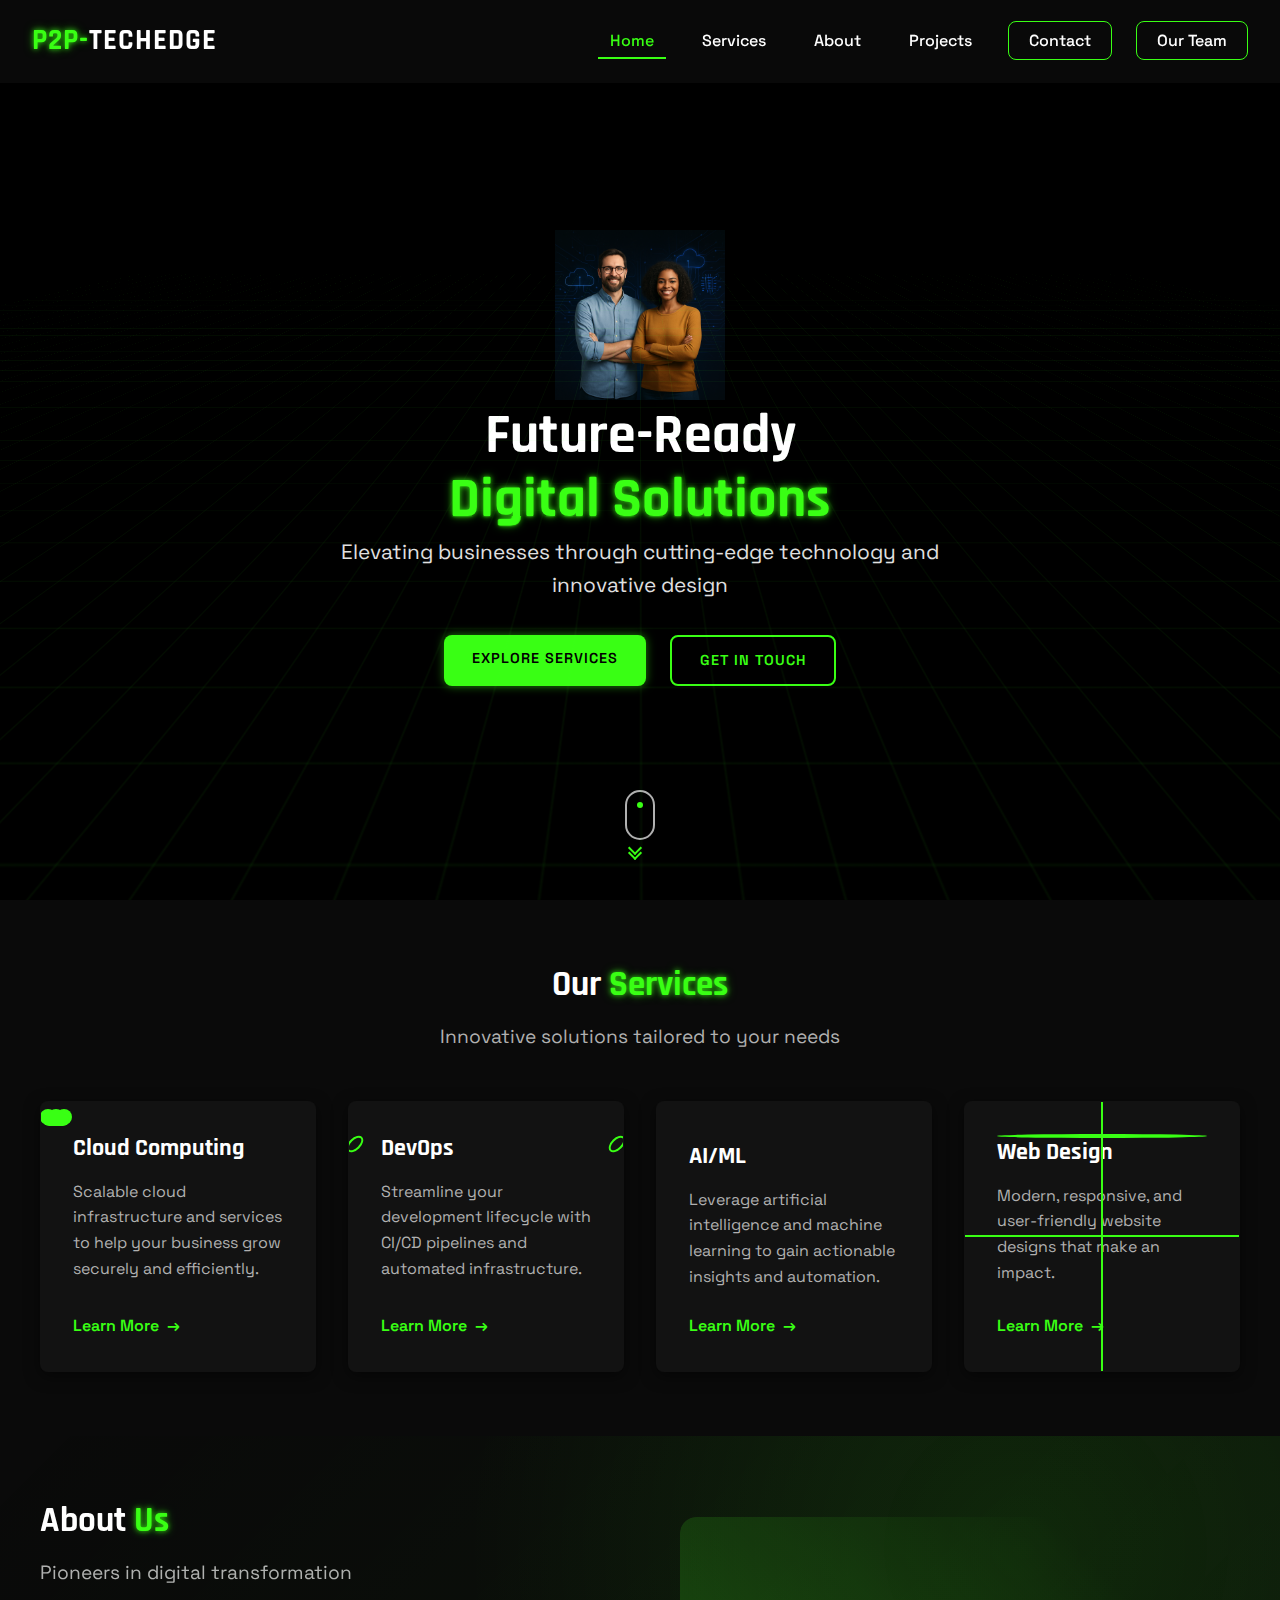
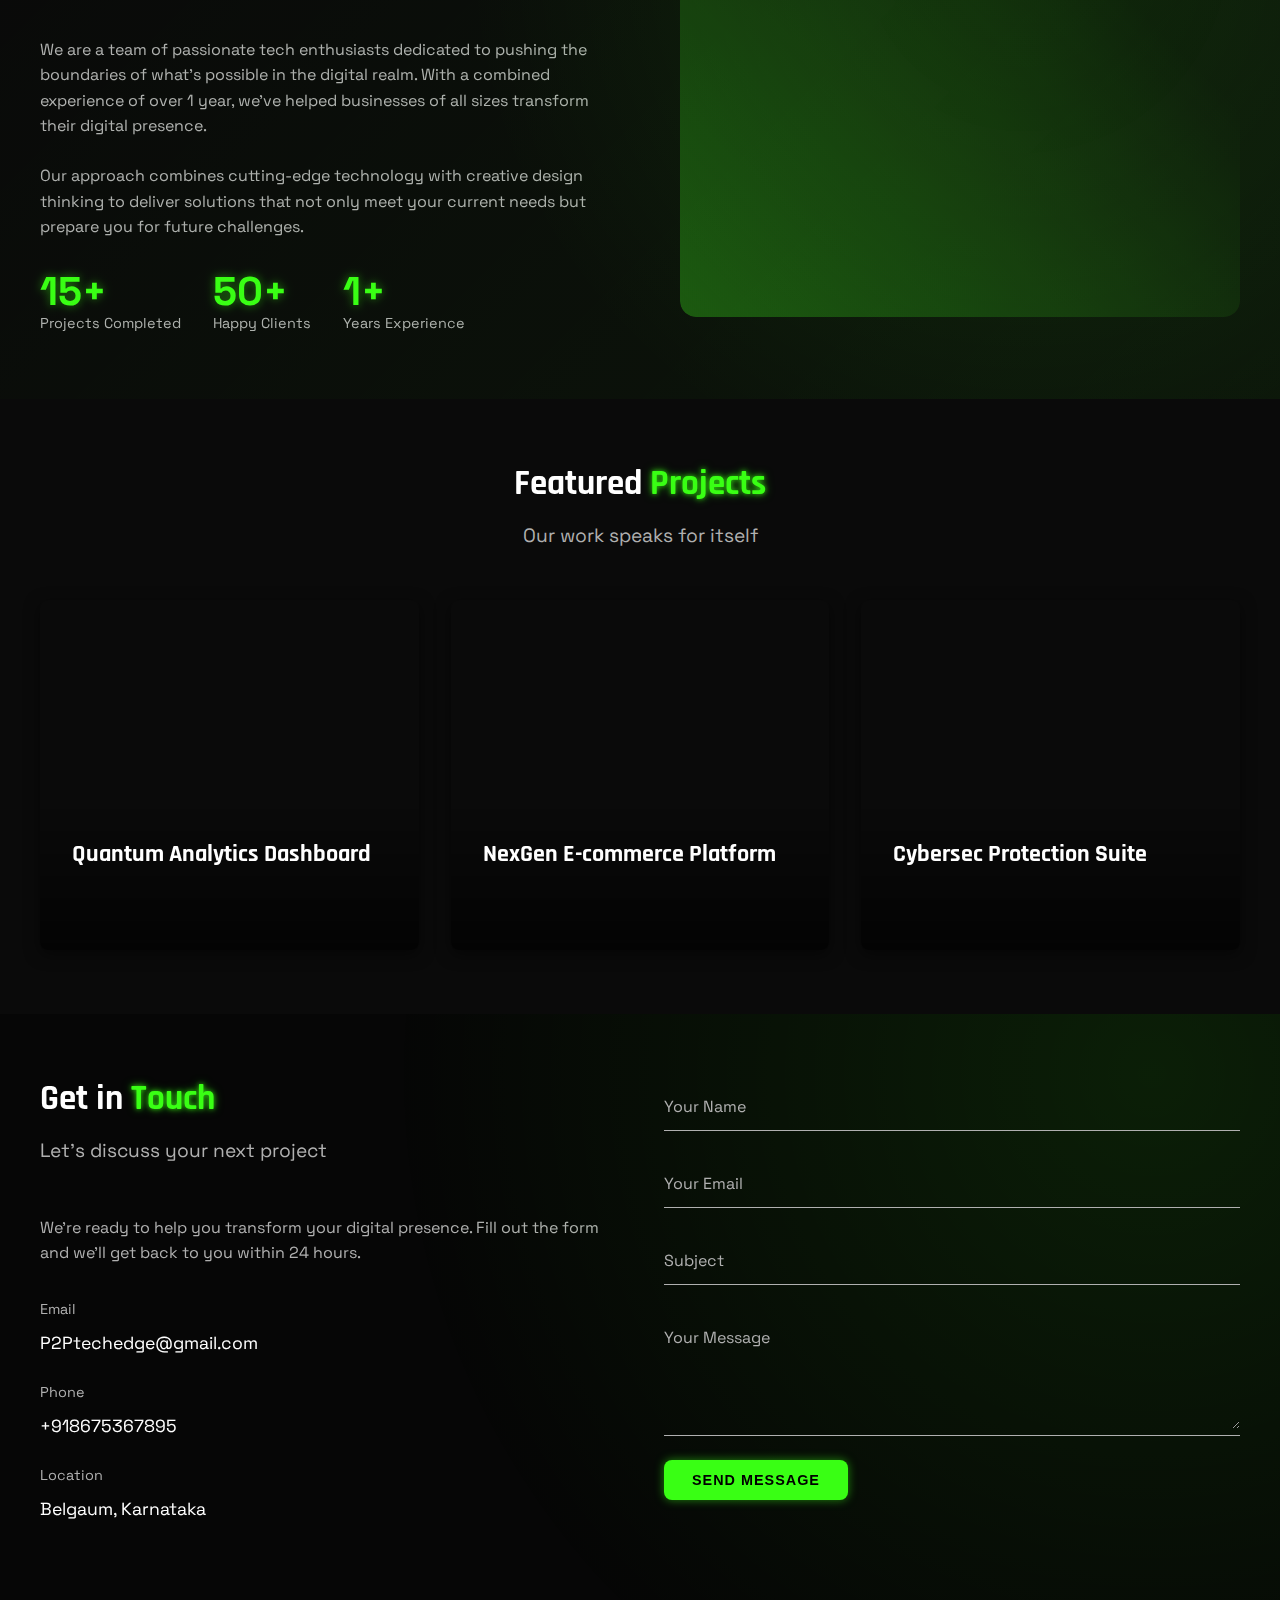
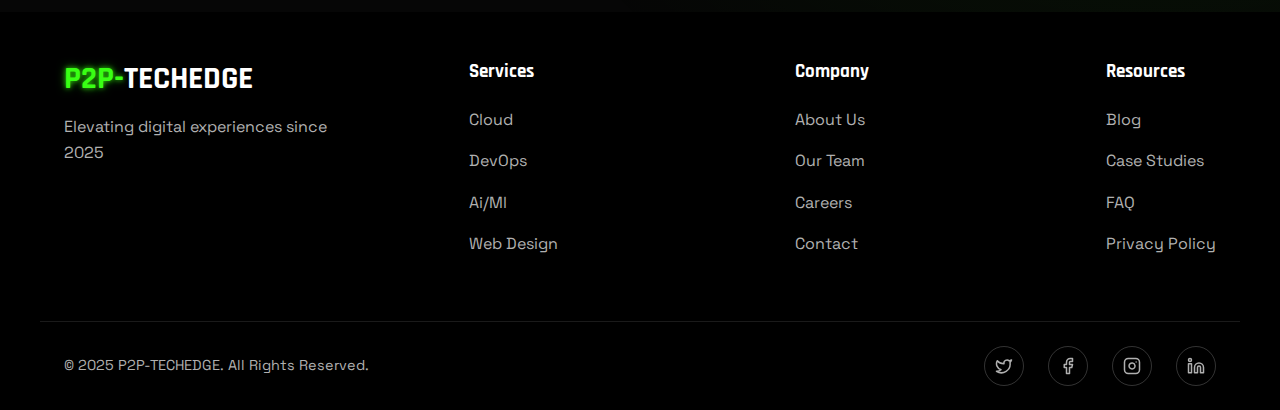
<file: index.html>
<!DOCTYPE html>
<html lang="en">
<head>
    <meta charset="UTF-8">
    <meta name="viewport" content="width=device-width, initial-scale=1.0">
    <meta name="description" content="Experience the future with our cutting-edge digital solutions">
    <title>P2P-TECHEDGE</title>
    <link rel="stylesheet" href="style.css">
    <link rel="preconnect" href="https://fonts.googleapis.com">
    <link rel="preconnect" href="https://fonts.gstatic.com" crossorigin>
    <link href="https://fonts.googleapis.com/css2?family=Rajdhani:wght@400;500;600;700&family=Space+Grotesk:wght@300;400;500;600;700&display=swap" rel="stylesheet">
</head>
<body>
    <header>
        <div class="logo">
            <h1><span class="neon-text">P2P-</span>TECHEDGE</h1>
        </div>
        <nav>
            <button class="mobile-menu" aria-label="Toggle Menu">
                <span></span>
                <span></span>
                <span></span>
            </button>
            <ul class="nav-links">
                <li><a href="#home" class="active">Home</a></li>
                <li><a href="#services">Services</a></li>
                <li><a href="#about">About</a></li>
                <li><a href="#projects">Projects</a></li>
                <li><a href="#contact" class="nav-cta">Contact</a></li>
                <li><a href="about.html" class="nav-cta">Our Team</a></li>
            </ul>
        </nav>
    </header>

   <main>
    <section id="home" class="hero">
        <div class="grid-overlay"></div>
        <div class="container">
            <div class="row align-items-center hero-content">
                <div class="col-md-6 mb-4 mb-md-0">
                    <img src="images/imgs.png" alt="About Image" class="img-fluid rounded shadow" height=170px width=170px>
                </div>
                <div class="col-md-6 text-center text-md-start">
                    <h2>Future-Ready</h2>
                    <h2 class="neon-text glitch" data-text="Digital Solutions">Digital Solutions</h2>
                    <p>Elevating businesses through cutting-edge technology and innovative design</p>
                    <div class="cta-buttons mt-3">
                        <a href="#services" class="btn btn-primary me-2">Explore Services</a>
                        <a href="#contact" class="btn btn-outline">Get In Touch</a>
                    </div>
                </div>
            </div>
        </div>
        <div class="scroll-indicator">
            <div class="mouse">
                <div class="wheel"></div>
            </div>
            <div class="arrow">
                <span></span>
                <span></span>
            </div>
        </div>
    </section>
</main>


        <section id="services" class="services">
    <div class="section-header">
        <h2>Our <span class="neon-text">Services</span></h2>
        <p>Innovative solutions tailored to your needs</p>
    </div>
    <div class="service-cards">
        <div class="card">
            <div class="card-icon">
                <div class="icon-shape"></div>
            </div>
            <h3>Cloud Computing</h3>
            <p>Scalable cloud infrastructure and services to help your business grow securely and efficiently.</p>
            <a href="courses.html" class="card-link">Learn More</a>
        </div>
        <div class="card">
            <div class="card-icon">
                <div class="icon-shape"></div>
            </div>
            <h3>DevOps</h3>
            <p>Streamline your development lifecycle with CI/CD pipelines and automated infrastructure.</p>
            <a href="courses.html" class="card-link">Learn More</a>
        </div>
        <div class="card">
            <div class="card-icon">
                <div class="icon-shape"></div>
            </div>
            <h3>AI/ML</h3>
            <p>Leverage artificial intelligence and machine learning to gain actionable insights and automation.</p>
            <a href="courses.html" class="card-link">Learn More</a>
        </div>
        <div class="card">
            <div class="card-icon">
                <div class="icon-shape"></div>
            </div>
            <h3>Web Design</h3>
            <p>Modern, responsive, and user-friendly website designs that make an impact.</p>
            <a href="courses.html" class="card-link">Learn More</a>
        </div>
    </div>
</section>

        <section id="about" class="about">
            <div class="about-grid">
                <div class="about-content">
                    <div class="section-header align-left">
                        <h2>About <span class="neon-text">Us</span></h2>
                        <p>Pioneers in digital transformation</p>
                    </div>
                    <p>We are a team of passionate tech enthusiasts dedicated to pushing the boundaries of what's possible in the digital realm. With a combined experience of over 1 year, we've helped businesses of all sizes transform their digital presence.</p>
                    <p>Our approach combines cutting-edge technology with creative design thinking to deliver solutions that not only meet your current needs but prepare you for future challenges.</p>
                    <div class="stats">
                        <div class="stat">
                            <span class="stat-number">15+</span>
                            <span class="stat-label">Projects Completed</span>
                        </div>
                        <div class="stat">
                            <span class="stat-number">50+</span>
                            <span class="stat-label">Happy Clients</span>
                        </div>
                        <div class="stat">
                            <span class="stat-number">1+</span>
                            <span class="stat-label">Years Experience</span>
                        </div>
                    </div>
                </div>
                <div class="about-image">
                    <div class="image-container">
                        <div class="glow-effect"></div>
                    </div>
                </div>
            </div>
        </section>

        <section id="projects" class="projects">
            <div class="section-header">
                <h2>Featured <span class="neon-text">Projects</span></h2>
                <p>Our work speaks for itself</p>
            </div>
            <div class="project-gallery">
                <div class="project">
                    <div class="project-image"></div>
                    <div class="project-info">
                        <h3>Quantum Analytics Dashboard</h3>
                        <p>A real-time data visualization platform for enterprise analytics</p>
                        <a href="QADash.html" class="project-link">View Case Study</a>
                    </div>
                </div>
                <div class="project">
                    <div class="project-image"></div>
                    <div class="project-info">
                        <h3>NexGen E-commerce Platform</h3>
                        <p>Fully responsive online store with integrated payment systems</p>
                        <a href="#" class="project-link">View Case Study</a>
                    </div>
                </div>
                <div class="project">
                    <div class="project-image"></div>
                    <div class="project-info">
                        <h3>Cybersec Protection Suite</h3>
                        <p>Enterprise-grade security system with ML threat detection</p>
                        <a href="#" class="project-link">View Case Study</a>
                    </div>
                </div>
            </div>
        </section>

        <section id="contact" class="contact">
            <div class="contact-container">
                <div class="contact-info">
                    <div class="section-header align-left">
                        <h2>Get in <span class="neon-text">Touch</span></h2>
                        <p>Let's discuss your next project</p>
                    </div>
                    <p>We're ready to help you transform your digital presence. Fill out the form and we'll get back to you within 24 hours.</p>
                    <div class="contact-details">
                        <div class="detail">
                            <span class="detail-label">Email</span>
                            <span class="detail-value">P2Ptechedge@gmail.com</span>
                        </div>
                        <div class="detail">
                            <span class="detail-label">Phone</span>
                            <span class="detail-value">+918675367895</span>
                        </div>
                        <div class="detail">
                            <span class="detail-label">Location</span>
                            <span class="detail-value">Belgaum, Karnataka</span>
                        </div>
                    </div>
                </div>
                <div class="contact-form">
                    <form action="#" method="post">
                        <div class="form-group">
                            <input type="text" id="name" name="name" required>
                            <label for="name">Your Name</label>
                            <div class="line"></div>
                        </div>
                        <div class="form-group">
                            <input type="email" id="email" name="email" required>
                            <label for="email">Your Email</label>
                            <div class="line"></div>
                        </div>
                        <div class="form-group">
                            <input type="text" id="subject" name="subject" required>
                            <label for="subject">Subject</label>
                            <div class="line"></div>
                        </div>
                        <div class="form-group">
                            <textarea id="message" name="message" required></textarea>
                            <label for="message">Your Message</label>
                            <div class="line"></div>
                        </div>
                        <button type="submit" class="btn btn-primary">Send Message</button>
                    </form>
                </div>
            </div>
        </section>
    </main>

    <footer>
        <div class="footer-content">
            <div class="footer-logo">
                <h2><span class="neon-text">P2P-</span>TECHEDGE</h2>
                <p>Elevating digital experiences since 2025</p>
            </div>
            <div class="footer-links">
                <div class="link-group">
                    <h3>Services</h3>
                    <ul>
                        <li><a href="#">Cloud</a></li>
                        <li><a href="#">DevOps</a></li>
                        <li><a href="#">Ai/Ml</a></li>
                        <li><a href="#">Web Design</a></li>
                    </ul>
                </div>
                <div class="link-group">
                    <h3>Company</h3>
                    <ul>
                        <li><a href="#">About Us</a></li>
                        <li><a href="about.html">Our Team</a></li>
                        <li><a href="#">Careers</a></li>
                        <li><a href="#">Contact</a></li>
                    </ul>
                </div>
                <div class="link-group">
                    <h3>Resources</h3>
                    <ul>
                        <li><a href="https://medium.com/@vernekarpranav777/f83045d75a4b">Blog</a></li>
                        <li><a href="#">Case Studies</a></li>
                        <li><a href="#">FAQ</a></li>
                        <li><a href="#">Privacy Policy</a></li>
                    </ul>
                </div>
            </div>
        </div>
        <div class="footer-bottom">
            <p>&copy; 2025 P2P-TECHEDGE. All Rights Reserved.</p>
            <div class="social-links">
                <a href="#" aria-label="Twitter">
                    <svg xmlns="http://www.w3.org/2000/svg" width="24" height="24" viewBox="0 0 24 24" fill="none" stroke="currentColor" stroke-width="2" stroke-linecap="round" stroke-linejoin="round"><path d="M22 4s-.7 2.1-2 3.4c1.6 10-9.4 17.3-18 11.6 2.2.1 4.4-.6 6-2C3 15.5.5 9.6 3 5c2.2 2.6 5.6 4.1 9 4-.9-4.2 4-6.6 7-3.8 1.1 0 3-1.2 3-1.2z"/></svg>
                </a>
                <a href="#" aria-label="Facebook">
                    <svg xmlns="http://www.w3.org/2000/svg" width="24" height="24" viewBox="0 0 24 24" fill="none" stroke="currentColor" stroke-width="2" stroke-linecap="round" stroke-linejoin="round"><path d="M18 2h-3a5 5 0 0 0-5 5v3H7v4h3v8h4v-8h3l1-4h-4V7a1 1 0 0 1 1-1h3z"/></svg>
                </a>
                <a href="#" aria-label="Instagram">
                    <svg xmlns="http://www.w3.org/2000/svg" width="24" height="24" viewBox="0 0 24 24" fill="none" stroke="currentColor" stroke-width="2" stroke-linecap="round" stroke-linejoin="round"><rect width="20" height="20" x="2" y="2" rx="5" ry="5"/><path d="M16 11.37A4 4 0 1 1 12.63 8 4 4 0 0 1 16 11.37z"/><line x1="17.5" x2="17.51" y1="6.5" y2="6.5"/></svg>
                </a>
                <a href="#" aria-label="LinkedIn">
                    <svg xmlns="http://www.w3.org/2000/svg" width="24" height="24" viewBox="0 0 24 24" fill="none" stroke="currentColor" stroke-width="2" stroke-linecap="round" stroke-linejoin="round"><path d="M16 8a6 6 0 0 1 6 6v7h-4v-7a2 2 0 0 0-2-2 2 2 0 0 0-2 2v7h-4v-7a6 6 0 0 1 6-6z"/><rect width="4" height="12" x="2" y="9"/><circle cx="4" cy="4" r="2"/></svg>
                </a>
            </div>
        </div>
    </footer>

    <script>
        // Mobile menu toggle
        document.querySelector('.mobile-menu').addEventListener('click', function() {
            this.classList.toggle('open');
            document.querySelector('.nav-links').classList.toggle('active');
        });

        // Smooth scrolling for internal links
        document.querySelectorAll('a[href^="#"]').forEach(anchor => {
            anchor.addEventListener('click', function (e) {
                e.preventDefault();
                
                document.querySelector(this.getAttribute('href')).scrollIntoView({
                    behavior: 'smooth'
                });
                
                // Close mobile menu if open
                document.querySelector('.mobile-menu').classList.remove('open');
                document.querySelector('.nav-links').classList.remove('active');
            });
        });

        // Active nav link on scroll
        window.addEventListener('scroll', function() {
            let current = '';
            const sections = document.querySelectorAll('section');
            
            sections.forEach(section => {
                const sectionTop = section.offsetTop;
                const sectionHeight = section.clientHeight;
                if(pageYOffset >= (sectionTop - sectionHeight/3)) {
                    current = section.getAttribute('id');
                }
            });

            document.querySelectorAll('.nav-links a').forEach(a => {
                a.classList.remove('active');
                if(a.getAttribute('href') === `#${current}`) {
                    a.classList.add('active');
                }
            });
        });
    </script>
</body>
</html>
</file>
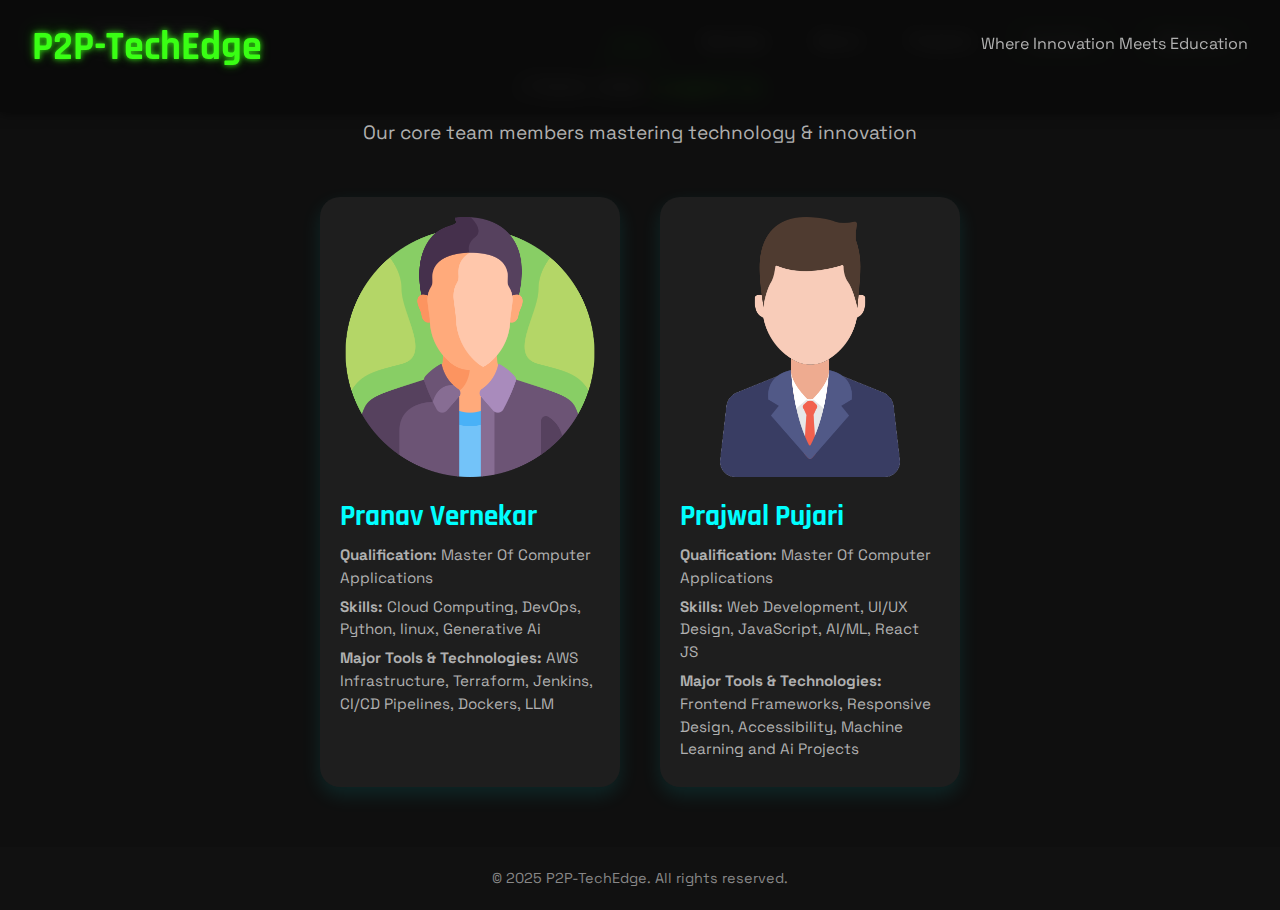
<file: about.html>
<!DOCTYPE html>
<html lang="en">
<head>
    <meta charset="UTF-8">
    <meta name="viewport" content="width=device-width, initial-scale=1.0">
    <meta name="description" content="Experience the future with our cutting-edge digital solutions">
    <title>>P2P-TECHEDGE</title>
    <link rel="stylesheet" href="style.css">
    <link rel="preconnect" href="https://fonts.googleapis.com">
    <link rel="preconnect" href="https://fonts.gstatic.com" crossorigin>
    <link href="https://fonts.googleapis.com/css2?family=Rajdhani:wght@400;500;600;700&family=Space+Grotesk:wght@300;400;500;600;700&display=swap" rel="stylesheet">
</head>
<style>
 
    .team {
      padding: 60px 20px;
      background-color: #0f0f0f;
    }

    .team-container {
      display: flex;
      flex-wrap: wrap;
      justify-content: center;
      gap: 40px;
      margin-top: 40px;
    }

    .team-member {
      max-width: 300px;
      background: #1e1e1e;
      border-radius: 20px;
      padding: 20px;
      box-shadow: 0 8px 20px rgba(0, 255, 255, 0.1);
      transition: transform 0.3s ease;
    }

    .team-member:hover {
      transform: translateY(-10px);
      box-shadow: 0 10px 25px rgba(0, 255, 255, 0.3);
    }

    .member-photo {
      width: 100%;
      height: 260px;
      object-fit: cover;
      border-radius: 12px;
      margin-bottom: 15px;
    }

    .member-card h3 {
      color: #0ff;
      font-family: 'Rajdhani', sans-serif;
      margin-bottom: 10px;
    }

    .member-card p {
      font-size: 0.95rem;
      line-height: 1.5;
      margin: 6px 0;
    }

    footer {
      text-align: center;
      padding: 20px;
      background-color: #111;
      color: #888;
      font-size: 0.9rem;
    }
    </style>
<body>
    <header>
        <div class="logo">
            <h1><span class="neon-text">P2P-</span>TECHEDGE</h1>
        </div>
        <nav>
            <button class="mobile-menu" aria-label="Toggle Menu">
                <span></span>
                <span></span>
                <span></span>
            </button>
            <ul class="nav-links">
                <li><a href="#home" class="active">Home</a></li>
                <li><a href="#services">Services</a></li>
                <li><a href="#about">About</a></li>
                <li><a href="#projects">Projects</a></li>
                <li><a href="#contact" class="nav-cta">Contact</a></li>
                <li><a href="about.html" class="nav-cta">About Us</a></li>
            </ul>
        </nav>
    </header>
<body>

  <header class="text-center py-4 bg-dark">
    <h1 class="neon-text animate__animated animate__fadeInDown">P2P-TechEdge</h1>
    <p>Where Innovation Meets Education</p>
  </header>

  <main>
    <section id="team" class="team">
      <div class="section-header">
        <h2>Meet Our <span class="neon-text">Experts</span></h2>
        <p>Our core team members mastering technology & innovation</p>
      </div>
      <div class="team-container">
        <div class="team-member">
          <div class="member-card">
            <img src="images/man.png" alt="Pranav Vernekar" class="member-photo">
            <h3>Pranav Vernekar</h3>
            <p><strong>Qualification:</strong> Master Of Computer Applications</p>
            <p><strong>Skills:</strong> Cloud Computing, DevOps, Python, linux, Generative Ai</p>
            <p><strong>Major Tools & Technologies:</strong> AWS Infrastructure, Terraform, Jenkins, CI/CD Pipelines, Dockers, LLM</p>
          </div>
        </div>
        <div class="team-member">
          <div class="member-card">
            <img src="images/man 2.png" alt="Prajwal Pujari" class="member-photo">
            <h3>Prajwal Pujari</h3>
            <p><strong>Qualification:</strong> Master Of Computer Applications</p>
            <p><strong>Skills:</strong> Web Development, UI/UX Design, JavaScript, AI/ML, React JS</p>
            <p><strong>Major Tools & Technologies:</strong> Frontend Frameworks, Responsive Design, Accessibility, Machine Learning and Ai Projects</p>
          </div>
        </div>
      </div>
    </section>
  </main>

  <footer>
    &copy; 2025 P2P-TechEdge. All rights reserved.
  </footer>

</body>
</html>
</file>
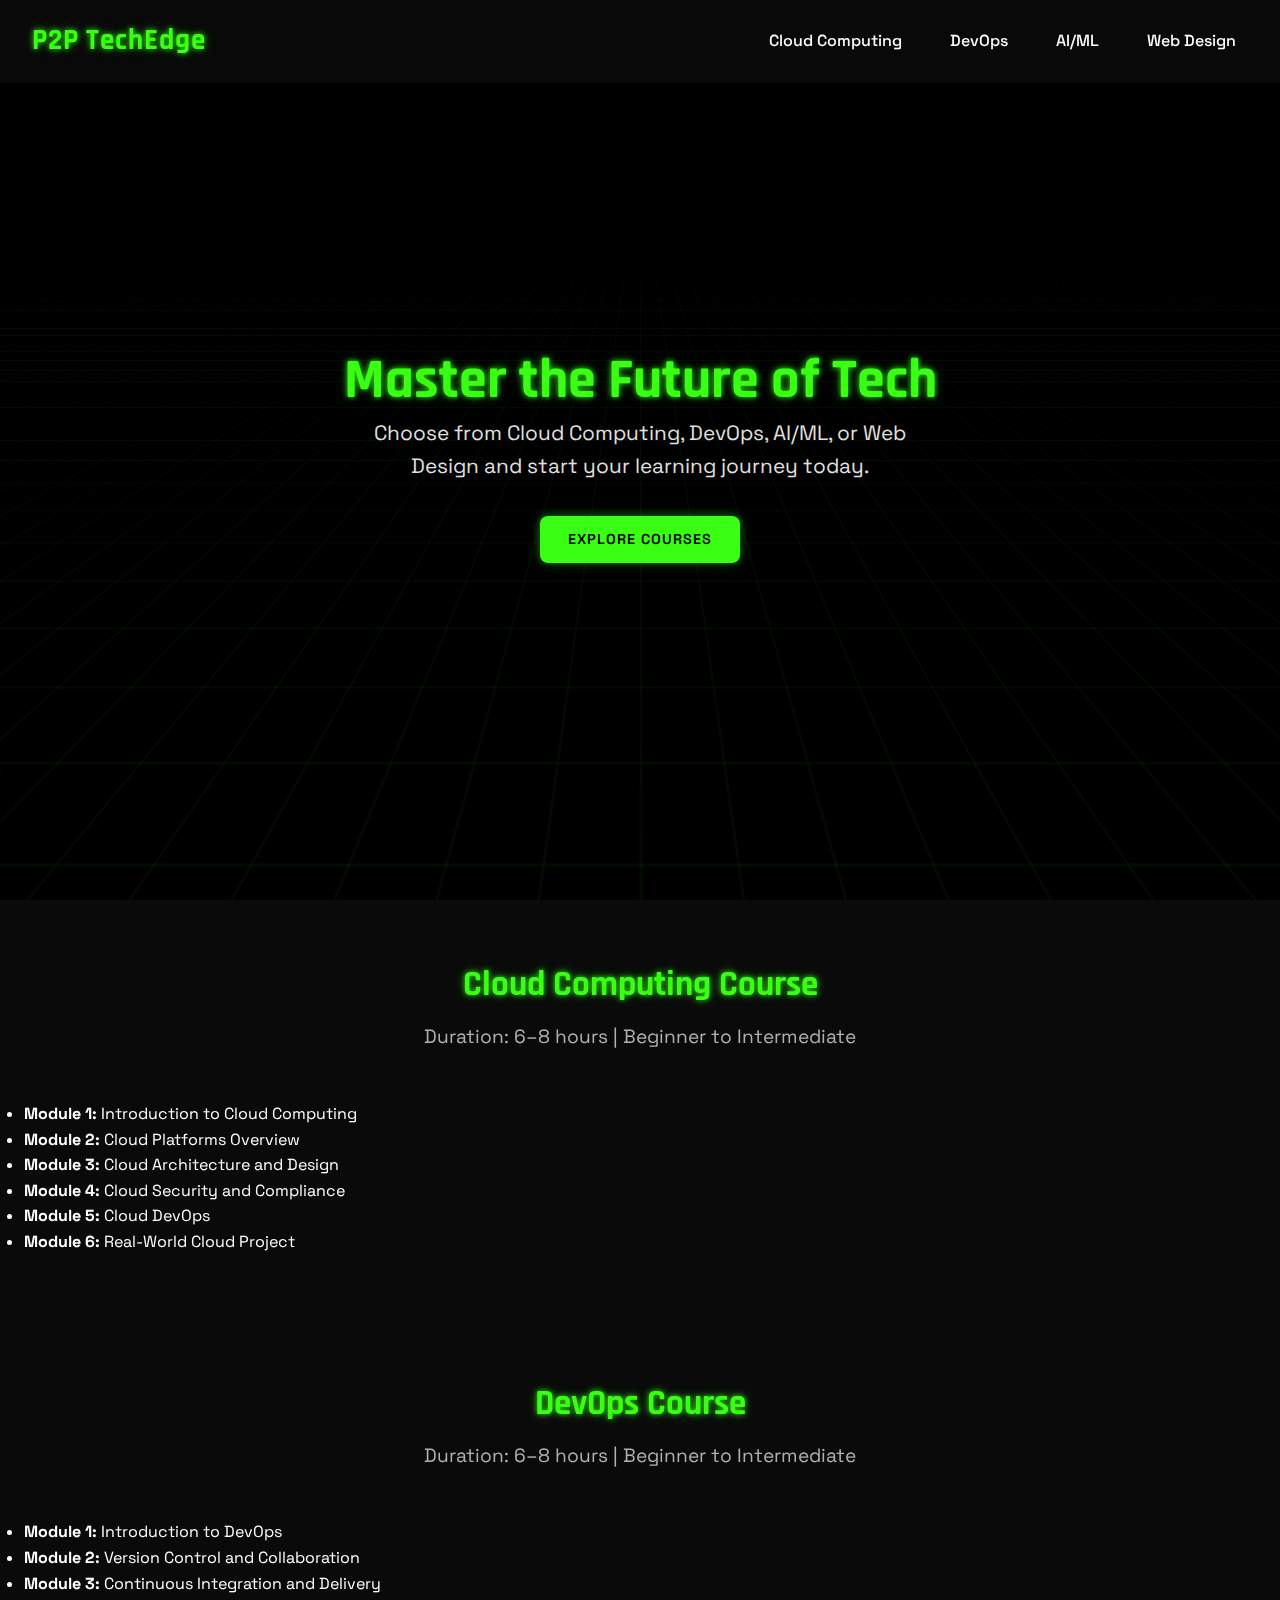
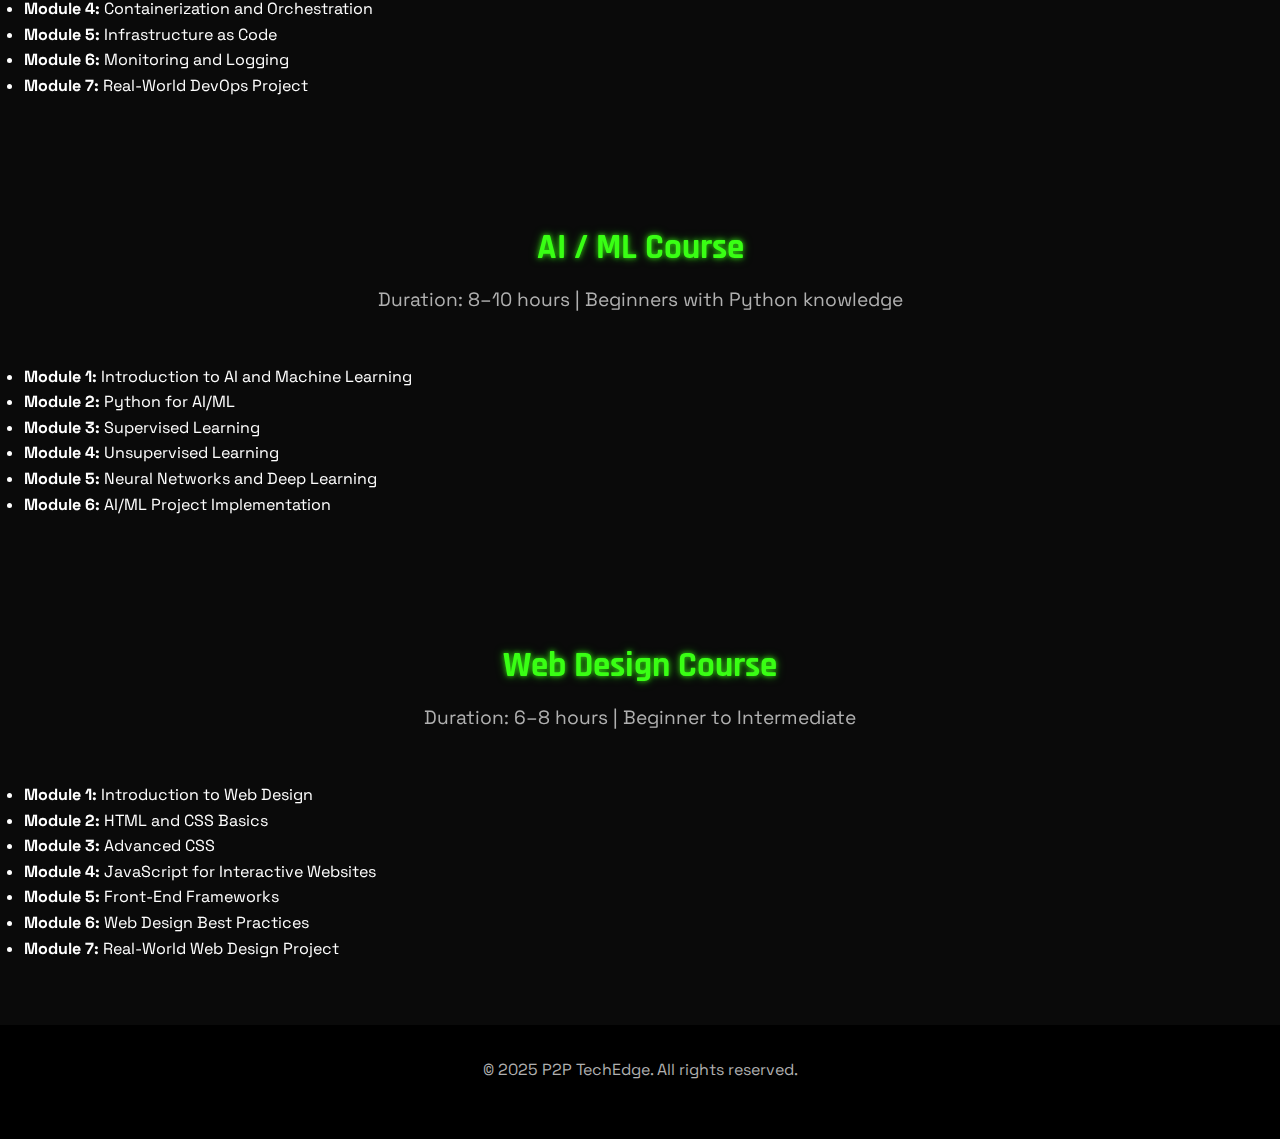
<file: courses.html>
<!DOCTYPE html>
<html lang="en">
<head>
  <meta charset="UTF-8" />
  <meta name="viewport" content="width=device-width, initial-scale=1.0"/>
  <title>Course Designs - P2P TechEdge</title>
  <link rel="stylesheet" href="style.css">
  <link href="https://fonts.googleapis.com/css2?family=Rajdhani:wght@700&family=Space+Grotesk&display=swap" rel="stylesheet">
</head>
<body>

<header>
  <div class="logo">
    <h1 class="neon-text">P2P TechEdge</h1>
  </div>
  <nav>
    <ul class="nav-links">
      <li><a href="#cloud">Cloud Computing</a></li>
      <li><a href="#devops">DevOps</a></li>
      <li><a href="#ai">AI/ML</a></li>
      <li><a href="#web">Web Design</a></li>
    </ul>
  </nav>
</header>

<main>

  <!-- Hero Section -->
  <section class="hero">
    <div class="grid-overlay"></div>
    <div class="hero-content">
      <h2 class="neon-text">Master the Future of Tech</h2>
      <p>Choose from Cloud Computing, DevOps, AI/ML, or Web Design and start your learning journey today.</p>
      <div class="cta-buttons">
        <a href="#cloud" class="btn btn-primary">Explore Courses</a>
      </div>
      <div class="car-container">
  <img src="images/cars.png" alt="Neon Green Car" class="car" />
</div>

    </div>
  </section>

  <!-- Course Sections -->
  <section id="cloud">
    <div class="section-header">
      <h2 class="neon-text">Cloud Computing Course</h2>
      <p>Duration: 6–8 hours | Beginner to Intermediate</p>
    </div>
    <ul>
      <li><strong>Module 1:</strong> Introduction to Cloud Computing</li>
      <li><strong>Module 2:</strong> Cloud Platforms Overview</li>
      <li><strong>Module 3:</strong> Cloud Architecture and Design</li>
      <li><strong>Module 4:</strong> Cloud Security and Compliance</li>
      <li><strong>Module 5:</strong> Cloud DevOps</li>
      <li><strong>Module 6:</strong> Real-World Cloud Project</li>
    </ul>
  </section>

  <section id="devops">
    <div class="section-header">
      <h2 class="neon-text">DevOps Course</h2>
      <p>Duration: 6–8 hours | Beginner to Intermediate</p>
    </div>
    <ul>
      <li><strong>Module 1:</strong> Introduction to DevOps</li>
      <li><strong>Module 2:</strong> Version Control and Collaboration</li>
      <li><strong>Module 3:</strong> Continuous Integration and Delivery</li>
      <li><strong>Module 4:</strong> Containerization and Orchestration</li>
      <li><strong>Module 5:</strong> Infrastructure as Code</li>
      <li><strong>Module 6:</strong> Monitoring and Logging</li>
      <li><strong>Module 7:</strong> Real-World DevOps Project</li>
    </ul>
  </section>

  <section id="ai">
    <div class="section-header">
      <h2 class="neon-text">AI / ML Course</h2>
      <p>Duration: 8–10 hours | Beginners with Python knowledge</p>
    </div>
    <ul>
      <li><strong>Module 1:</strong> Introduction to AI and Machine Learning</li>
      <li><strong>Module 2:</strong> Python for AI/ML</li>
      <li><strong>Module 3:</strong> Supervised Learning</li>
      <li><strong>Module 4:</strong> Unsupervised Learning</li>
      <li><strong>Module 5:</strong> Neural Networks and Deep Learning</li>
      <li><strong>Module 6:</strong> AI/ML Project Implementation</li>
    </ul>
  </section>

  <section id="web">
    <div class="section-header">
      <h2 class="neon-text">Web Design Course</h2>
      <p>Duration: 6–8 hours | Beginner to Intermediate</p>
    </div>
    <ul>
      <li><strong>Module 1:</strong> Introduction to Web Design</li>
      <li><strong>Module 2:</strong> HTML and CSS Basics</li>
      <li><strong>Module 3:</strong> Advanced CSS</li>
      <li><strong>Module 4:</strong> JavaScript for Interactive Websites</li>
      <li><strong>Module 5:</strong> Front-End Frameworks</li>
      <li><strong>Module 6:</strong> Web Design Best Practices</li>
      <li><strong>Module 7:</strong> Real-World Web Design Project</li>
    </ul>
  </section>

</main>

<footer style="text-align: center; padding: 32px;">
  <p style="color: var(--color-text-secondary);">© 2025 P2P TechEdge. All rights reserved.</p>
</footer>

</body>
</html>
</file>
<file: style.css>
/* Base Styles & CSS Reset */
*, *::before, *::after {
    margin: 0;
    padding: 0;
    box-sizing: border-box;
}

:root {
    /* Color variables */
    --color-background: #0a0a0a;
    --color-background-darker: #000000;
    --color-neon: #39ff14;
    --color-neon-dark: #00cc00;
    --color-neon-glow: rgba(57, 255, 20, 0.6);
    --color-text-primary: #ffffff;
    --color-text-secondary: #b0b0b0;
    --color-text-accent: #e0e0e0;
    --color-card: rgba(20, 20, 20, 0.8);
    --color-card-hover: rgba(30, 30, 30, 0.9);
    --color-border: rgba(57, 255, 20, 0.3);
    
    /* Spacing variables */
    --spacing-xs: 8px;
    --spacing-sm: 16px;
    --spacing-md: 24px;
    --spacing-lg: 32px;
    --spacing-xl: 48px;
    --spacing-xxl: 64px;
    
    /* Border radius */
    --radius-sm: 4px;
    --radius-md: 8px;
    --radius-lg: 16px;
    
    /* Transitions */
    --transition-fast: 0.2s ease;
    --transition-normal: 0.3s ease;
    --transition-slow: 0.5s ease;
    
    /* Shadows */
    --shadow-neon: 0 0 5px rgba(57, 255, 20, 0.5), 0 0 20px rgba(57, 255, 20, 0.2);
    --shadow-card: 0 4px 15px rgba(0, 0, 0, 0.5);
}

html {
    scroll-behavior: smooth;
    height: 100%;
}

body {
    font-family: 'Space Grotesk', sans-serif;
    color: var(--color-text-primary);
    background-color: var(--color-background);
    line-height: 1.6;
    min-height: 100vh;
    overflow-x: hidden;
    display: flex;
    flex-direction: column;
    position: relative;
}

body::before {
    content: '';
    position: fixed;
    top: 0;
    left: 0;
    width: 100%;
    height: 100%;
    background: radial-gradient(circle at center, rgba(57, 255, 20, 0.03) 0%, rgba(0, 0, 0, 0) 70%);
    pointer-events: none;
    z-index: -1;
}

h1, h2, h3, h4, h5, h6 {
    font-family: 'Rajdhani', sans-serif;
    font-weight: 700;
    line-height: 1.2;
    margin-bottom: var(--spacing-sm);
}

h1 {
    font-size: 2.5rem;
}

h2 {
    font-size: 2.2rem;
}

h3 {
    font-size: 1.8rem;
}

p {
    margin-bottom: var(--spacing-md);
    color: var(--color-text-secondary);
}

a {
    text-decoration: none;
    color: var(--color-text-primary);
    transition: color var(--transition-fast);
}

a:hover {
    color: var(--color-neon);
}

section {
    padding: var(--spacing-xxl) var(--spacing-md);
    position: relative;
}

.section-header {
    text-align: center;
    margin-bottom: var(--spacing-xl);
}

.section-header.align-left {
    text-align: left;
}

.section-header h2 {
    display: inline-block;
    position: relative;
}

.section-header p {
    font-size: 1.2rem;
    max-width: 600px;
    margin: 0 auto;
}

.neon-text {
    color: var(--color-neon);
    text-shadow: 0 0 5px rgba(57, 255, 20, 0.7), 0 0 10px rgba(57, 255, 20, 0.5);
}

/* Button Styles */
.btn {
    display: inline-block;
    padding: 12px 28px;
    border-radius: var(--radius-md);
    font-weight: 600;
    text-transform: uppercase;
    letter-spacing: 1px;
    transition: all var(--transition-normal);
    cursor: pointer;
    font-size: 0.9rem;
    position: relative;
    overflow: hidden;
}

.btn::before {
    content: '';
    position: absolute;
    top: 0;
    left: -100%;
    width: 100%;
    height: 100%;
    background: linear-gradient(90deg, transparent, rgba(255, 255, 255, 0.2), transparent);
    transition: left 0.7s ease;
}

.btn:hover::before {
    left: 100%;
}

.btn-primary {
    background-color: var(--color-neon);
    color: var(--color-background-darker);
    border: none;
    box-shadow: 0 0 10px rgba(57, 255, 20, 0.5);
}

.btn-primary:hover {
    background-color: var(--color-neon-dark);
    box-shadow: 0 0 20px rgba(57, 255, 20, 0.7);
    color: var(--color-background-darker);
    transform: translateY(-2px);
}

.btn-outline {
    background-color: transparent;
    border: 2px solid var(--color-neon);
    color: var(--color-neon);
}

.btn-outline:hover {
    background-color: rgba(57, 255, 20, 0.1);
    box-shadow: 0 0 15px rgba(57, 255, 20, 0.3);
    color: var(--color-neon);
    transform: translateY(-2px);
}

/* Header and Navigation */
header {
    display: flex;
    justify-content: space-between;
    align-items: center;
    padding: var(--spacing-md) var(--spacing-lg);
    position: fixed;
    width: 100%;
    top: 0;
    z-index: 100;
    background-color: rgba(10, 10, 10, 0.9);
    backdrop-filter: blur(10px);
    box-shadow: 0 2px 10px rgba(0, 0, 0, 0.5);
    transition: all var(--transition-normal);
}

.logo h1 {
    font-size: 1.8rem;
    margin: 0;
    letter-spacing: 1px;
}

.nav-links {
    display: flex;
    list-style: none;
    gap: var(--spacing-md);
}

.nav-links a {
    font-weight: 500;
    padding: 8px 12px;
    border-radius: var(--radius-sm);
    position: relative;
}

.nav-links a::after {
    content: '';
    position: absolute;
    width: 0;
    height: 2px;
    bottom: 0;
    left: 0;
    background-color: var(--color-neon);
    transition: width var(--transition-normal);
}

.nav-links a:hover::after, 
.nav-links a.active::after {
    width: 100%;
}

.nav-links a.active {
    color: var(--color-neon);
}

.nav-cta {
    border: 1px solid var(--color-neon);
    padding: 8px 20px !important;
    border-radius: var(--radius-md) !important;
    transition: all var(--transition-normal);
}

.nav-cta:hover {
    background-color: var(--color-neon);
    color: var(--color-background-darker) !important;
    box-shadow: 0 0 10px rgba(57, 255, 20, 0.5);
}

.mobile-menu {
    display: none;
    flex-direction: column;
    justify-content: space-between;
    width: 30px;
    height: 21px;
    background: transparent;
    border: none;
    cursor: pointer;
    z-index: 101;
}

.mobile-menu span {
    width: 100%;
    height: 3px;
    background-color: var(--color-text-primary);
    transition: all var(--transition-normal);
    border-radius: var(--radius-sm);
}

.mobile-menu.open span:nth-child(1) {
    transform: translateY(9px) rotate(45deg);
    background-color: var(--color-neon);
}

.mobile-menu.open span:nth-child(2) {
    opacity: 0;
}

.mobile-menu.open span:nth-child(3) {
    transform: translateY(-9px) rotate(-45deg);
    background-color: var(--color-neon);
}

/* Hero Section */
.hero {
    height: 100vh;
    display: flex;
    flex-direction: column;
    justify-content: center;
    align-items: center;
    padding-top: 80px;
    position: relative;
    overflow: hidden;
    background-color: var(--color-background-darker);
}

.grid-overlay {
    position: absolute;
    width: 200%;
    height: 200%;
    top: -50%;
    left: -50%;
    background: 
        linear-gradient(rgba(57, 255, 20, 0.05) 1px, transparent 1px),
        linear-gradient(90deg, rgba(57, 255, 20, 0.05) 1px, transparent 1px);
    background-size: 40px 40px;
    transform: perspective(500px) rotateX(60deg);
    transform-origin: center;
    animation: gridMove 30s linear infinite;
}

@keyframes gridMove {
    0% {
        transform: perspective(500px) rotateX(60deg) translateY(0);
    }
    100% {
        transform: perspective(500px) rotateX(60deg) translateY(40px);
    }
}

.hero-content {
    text-align: center;
    max-width: 800px;
    z-index: 2;
    padding: 0 var(--spacing-md);
}

.hero-content h2 {
    font-size: 3.5rem;
    margin-bottom: var(--spacing-xs);
    line-height: 1;
}

.hero-content p {
    font-size: 1.3rem;
    margin-bottom: var(--spacing-lg);
    color: var(--color-text-accent);
    max-width: 600px;
    margin-left: auto;
    margin-right: auto;
}

.cta-buttons {
    display: flex;
    gap: var(--spacing-md);
    justify-content: center;
}

.scroll-indicator {
    position: absolute;
    bottom: var(--spacing-lg);
    display: flex;
    flex-direction: column;
    align-items: center;
    cursor: pointer;
    animation: bounce 2s infinite;
}

.mouse {
    width: 30px;
    height: 50px;
    border: 2px solid var(--color-text-secondary);
    border-radius: 20px;
    position: relative;
}

.wheel {
    width: 6px;
    height: 6px;
    background-color: var(--color-neon);
    border-radius: 50%;
    position: absolute;
    top: 10px;
    left: 50%;
    transform: translateX(-50%);
    animation: scroll 1.5s infinite;
}

.arrow {
    margin-top: var(--spacing-xs);
    width: 20px;
    height: 20px;
    position: relative;
}

.arrow span {
    display: block;
    width: 10px;
    height: 10px;
    border-bottom: 2px solid var(--color-neon);
    border-right: 2px solid var(--color-neon);
    transform: rotate(45deg);
    margin: -5px 0;
    animation: arrow 2s infinite;
}

.arrow span:nth-child(2) {
    animation-delay: -0.2s;
}

@keyframes scroll {
    0% {
        opacity: 1;
        top: 10px;
    }
    100% {
        opacity: 0;
        top: 30px;
    }
}

@keyframes arrow {
    0% {
        opacity: 0;
        transform: rotate(45deg) translate(-5px, -5px);
    }
    50% {
        opacity: 1;
    }
    100% {
        opacity: 0;
        transform: rotate(45deg) translate(5px, 5px);
    }
}

@keyframes bounce {
    0%, 20%, 50%, 80%, 100% {
        transform: translateY(0);
    }
    40% {
        transform: translateY(-10px);
    }
    60% {
        transform: translateY(-5px);
    }
}

/* Services Section */
.services {
    background-color: var(--color-background);
    padding-top: var(--spacing-xxl);
    padding-bottom: var(--spacing-xxl);
}

.service-cards {
    display: grid;
    grid-template-columns: repeat(auto-fit, minmax(250px, 1fr));
    gap: var(--spacing-lg);
    max-width: 1200px;
    margin: 0 auto;
}

.card {
    background-color: var(--color-card);
    padding: var(--spacing-lg);
    border-radius: var(--radius-md);
    box-shadow: var(--shadow-card);
    transition: transform var(--transition-normal), box-shadow var(--transition-normal);
    position: relative;
    overflow: hidden;
    display: flex;
    flex-direction: column;
    height: 100%;
    border: 1px solid transparent;
}

.card::before {
    content: '';
    position: absolute;
    top: 0;
    left: 0;
    width: 100%;
    height: 3px;
    background: linear-gradient(90deg, transparent, var(--color-neon), transparent);
    opacity: 0;
    transition: opacity var(--transition-normal);
}

.card:hover {
    transform: translateY(-10px);
    box-shadow: 0 10px 30px rgba(0, 0, 0, 0.2), 0 0 10px var(--color-neon-glow);
    border-color: var(--color-border);
    background-color: var(--color-card-hover);
}

.card:hover::before {
    opacity: 1;
}

..icon-shape {
    width: 30px;
    height: 30px;
    position: relative;
    margin: auto;
}

/* ☁️ Cloud Computing */
.card:nth-child(1) .icon-shape {
    background: none;
}
.card:nth-child(1) .icon-shape::before,
.card:nth-child(1) .icon-shape::after {
    content: '';
    position: absolute;
    background-color: var(--color-neon);
    border-radius: 50%;
}
.card:nth-child(1) .icon-shape::before {
    width: 16px;
    height: 16px;
    top: 7px;
    left: 7px;
    box-shadow: 8px 0 0 var(--color-neon), -8px 0 0 var(--color-neon);
}
.card:nth-child(1) .icon-shape::after {
    width: 26px;
    height: 12px;
    top: 12px;
    left: 2px;
    border-radius: 10px;
}

/* ♾️ DevOps */
.card:nth-child(2) .icon-shape::before,
.card:nth-child(2) .icon-shape::after {
    content: '';
    position: absolute;
    width: 12px;
    height: 20px;
    border: 2px solid var(--color-neon);
    border-radius: 50%;
    transform: rotate(45deg);
}
.card:nth-child(2) .icon-shape::before {
    left: 0;
}
.card:nth-child(2) .icon-shape::after {
    right: 0;
}

/* 🧠 AI/ML */
.card:nth-child(3) .icon-shape {
    display: flex;
    align-items: flex-end;
    justify-content: space-between;
    padding: 4px;
}
.card:nth-child(3) .icon-shape::before,
.card:nth-child(3) .icon-shape::after {
    display: none;
}
.card:nth-child(3) .icon-shape div {
    width: 6px;
    border-radius: 2px;
    background-color: var(--color-neon);
}
.card:nth-child(3) .icon-shape div:nth-child(1) {
    height: 8px;
}
.card:nth-child(3) .icon-shape div:nth-child(2) {
    height: 18px;
}
.card:nth-child(3) .icon-shape div:nth-child(3) {
    height: 12px;
}
.card:nth-child(3) .icon-shape div:nth-child(4) {
    height: 20px;
}

/* 🌐 Web Design */
.card:nth-child(4) .icon-shape {
    border: 2px solid var(--color-neon);
    border-radius: 50%;
}
.card:nth-child(4) .icon-shape::before,
.card:nth-child(4) .icon-shape::after {
    content: '';
    position: absolute;
    background-color: var(--color-neon);
}
.card:nth-child(4) .icon-shape::before {
    width: 2px;
    height: 100%;
    top: 0;
    left: 50%;
    transform: translateX(-50%);
}
.card:nth-child(4) .icon-shape::after {
    width: 100%;
    height: 2px;
    top: 50%;
    left: 0;
    transform: translateY(-50%);
}



.card h3 {
    margin-bottom: var(--spacing-sm);
    font-size: 1.5rem;
    color: var(--color-text-primary);
}

.card p {
    margin-bottom: var(--spacing-md);
    flex-grow: 1;
}

.card-link {
    color: var(--color-neon);
    font-weight: 600;
    display: inline-flex;
    align-items: center;
    margin-top: auto;
    position: relative;
}

.card-link::after {
    content: '→';
    margin-left: 8px;
    transition: transform var(--transition-normal);
}

.card-link:hover {
    text-shadow: 0 0 8px var(--color-neon-glow);
}

.card-link:hover::after {
    transform: translateX(5px);
}

/* About Section */
.about {
    background-color: rgba(10, 10, 10, 0.7);
    position: relative;
    overflow: hidden;
}

.about::before {
    content: '';
    position: absolute;
    top: 0;
    left: 0;
    width: 100%;
    height: 100%;
    background: 
        linear-gradient(135deg, transparent 0%, rgba(57, 255, 20, 0.05) 100%),
        radial-gradient(circle at 80% 20%, rgba(57, 255, 20, 0.1) 0%, transparent 50%);
    pointer-events: none;
}

.about-grid {
    display: flex;
    max-width: 1200px;
    margin: 0 auto;
    gap: var(--spacing-xl);
}

.about-content {
    flex: 1;
    padding-right: var(--spacing-lg);
}

.about-image {
    flex: 1;
    display: flex;
    align-items: center;
    justify-content: center;
}

.image-container {
    width: 100%;
    height: 400px;
    border-radius: var(--radius-lg);
    background: url('https://images.pexels.com/photos/5836/yellow-metal-design-decoration.jpg?auto=compress&cs=tinysrgb&w=1260&h=750&dpr=2') center center/cover;
    position: relative;
    overflow: hidden;
}

.glow-effect {
    position: absolute;
    top: 0;
    left: 0;
    width: 100%;
    height: 100%;
    background: linear-gradient(45deg, rgba(57, 255, 20, 0.3) 0%, transparent 80%);
    mix-blend-mode: screen;
}

.stats {
    display: flex;
    gap: var(--spacing-lg);
    margin-top: var(--spacing-lg);
}

.stat {
    display: flex;
    flex-direction: column;
}

.stat-number {
    font-size: 2.5rem;
    font-weight: 700;
    color: var(--color-neon);
    line-height: 1;
    text-shadow: 0 0 10px rgba(57, 255, 20, 0.5);
}

.stat-label {
    font-size: 0.9rem;
    color: var(--color-text-secondary);
}

/* Projects Section */
.projects {
    background-color: var(--color-background);
    padding-top: var(--spacing-xxl);
    padding-bottom: var(--spacing-xxl);
}

.project-gallery {
    display: grid;
    grid-template-columns: repeat(auto-fit, minmax(300px, 1fr));
    gap: var(--spacing-lg);
    max-width: 1200px;
    margin: 0 auto;
}

.project {
    position: relative;
    border-radius: var(--radius-md);
    overflow: hidden;
    height: 350px;
    box-shadow: var(--shadow-card);
    transition: transform var(--transition-normal);
}

.project:hover {
    transform: translateY(-10px);
}

.project-image {
    width: 100%;
    height: 100%;
    position: absolute;
    top: 0;
    left: 0;
    background-size: cover;
    background-position: center;
    transition: transform var(--transition-normal);
    filter: brightness(0.7);
}

.project:nth-child(1) .project-image {
    background-image: url('https://images.pexels.com/photos/2004161/pexels-photo-2004161.jpeg?auto=compress&cs=tinysrgb&w=1260&h=750&dpr=2');
}

.project:nth-child(2) .project-image {
    background-image: url('https://images.pexels.com/photos/230544/pexels-photo-230544.jpeg?auto=compress&cs=tinysrgb&w=1260&h=750&dpr=2');
}

.project:nth-child(3) .project-image {
    background-image: url('https://images.pexels.com/photos/3987020/pexels-photo-3987020.jpeg?auto=compress&cs=tinysrgb&w=1260&h=750&dpr=2');
}

.project:hover .project-image {
    transform: scale(1.1);
    filter: brightness(0.5);
}

.project-info {
    position: absolute;
    bottom: 0;
    left: 0;
    width: 100%;
    padding: var(--spacing-lg);
    background: linear-gradient(to top, rgba(0, 0, 0, 0.9), transparent);
    transform: translateY(30%);
    transition: transform var(--transition-normal);
    z-index: 1;
}

.project:hover .project-info {
    transform: translateY(0);
}

.project-info h3 {
    font-size: 1.5rem;
    margin-bottom: var(--spacing-xs);
    color: var(--color-text-primary);
}

.project-info p {
    margin-bottom: var(--spacing-md);
    color: var(--color-text-secondary);
    transition: opacity var(--transition-normal), transform var(--transition-normal);
    opacity: 0;
    transform: translateY(10px);
}

.project:hover .project-info p {
    opacity: 1;
    transform: translateY(0);
}

.project-link {
    display: inline-block;
    color: var(--color-neon);
    font-weight: 600;
    opacity: 0;
    transform: translateY(10px);
    transition: all var(--transition-normal);
}

.project:hover .project-link {
    opacity: 1;
    transform: translateY(0);
}

.project-link:hover {
    text-shadow: 0 0 10px var(--color-neon-glow);
}

/* Contact Section */
.contact {
    background-color: rgba(5, 5, 5, 0.9);
    position: relative;
    overflow: hidden;
}

.contact::before {
    content: '';
    position: absolute;
    top: 0;
    left: 0;
    width: 100%;
    height: 100%;
    background: radial-gradient(circle at 90% 10%, rgba(57, 255, 20, 0.1) 0%, transparent 60%);
    pointer-events: none;
}

.contact-container {
    display: flex;
    max-width: 1200px;
    margin: 0 auto;
    gap: var(--spacing-xl);
}

.contact-info,
.contact-form {
    flex: 1;
}

.contact-details {
    margin-top: var(--spacing-lg);
}

.detail {
    margin-bottom: var(--spacing-md);
}

.detail-label {
    display: block;
    font-size: 0.9rem;
    color: var(--color-text-secondary);
    margin-bottom: var(--spacing-xs);
}

.detail-value {
    font-size: 1.1rem;
    color: var(--color-text-primary);
}

.form-group {
    position: relative;
    margin-bottom: var(--spacing-md);
}

.form-group input,
.form-group textarea {
    width: 100%;
    padding: var(--spacing-sm) 0;
    font-size: 1rem;
    background-color: transparent;
    border: none;
    color: var(--color-text-primary);
    outline: none;
    font-family: 'Space Grotesk', sans-serif;
}

.form-group textarea {
    min-height: 120px;
    resize: vertical;
}

.form-group label {
    position: absolute;
    top: var(--spacing-sm);
    left: 0;
    font-size: 1rem;
    color: var(--color-text-secondary);
    pointer-events: none;
    transition: all var(--transition-normal);
}

.form-group input:focus ~ label,
.form-group textarea:focus ~ label,
.form-group input:valid ~ label,
.form-group textarea:valid ~ label {
    top: -10px;
    font-size: 0.8rem;
    color: var(--color-neon);
}

.form-group .line {
    position: absolute;
    bottom: 0;
    left: 0;
    width: 100%;
    height: 1px;
    background-color: var(--color-text-secondary);
}

.form-group .line::after {
    content: '';
    position: absolute;
    bottom: 0;
    left: 0;
    width: 0;
    height: 2px;
    background-color: var(--color-neon);
    transition: width var(--transition-normal);
}

.form-group input:focus ~ .line::after,
.form-group textarea:focus ~ .line::after {
    width: 100%;
}

/* Footer */
footer {
    background-color: var(--color-background-darker);
    padding-top: var(--spacing-xl);
    margin-top: auto;
}

.footer-content {
    display: flex;
    justify-content: space-between;
    max-width: 1200px;
    margin: 0 auto;
    padding: 0 var(--spacing-md);
    gap: var(--spacing-lg);
}

.footer-logo {
    flex: 1;
}

.footer-logo h2 {
    font-size: 2rem;
    margin-bottom: var(--spacing-sm);
}

.footer-logo p {
    max-width: 300px;
}

.footer-links {
    flex: 2;
    display: flex;
    justify-content: space-between;
}

.link-group h3 {
    font-size: 1.2rem;
    margin-bottom: var(--spacing-md);
    color: var(--color-text-primary);
}

.link-group ul {
    list-style: none;
}

.link-group li {
    margin-bottom: var(--spacing-sm);
}

.link-group a {
    color: var(--color-text-secondary);
    transition: color var(--transition-normal), transform var(--transition-normal);
    display: inline-block;
}

.link-group a:hover {
    color: var(--color-neon);
    transform: translateX(5px);
}

.footer-bottom {
    border-top: 1px solid rgba(255, 255, 255, 0.1);
    margin-top: var(--spacing-xl);
    padding: var(--spacing-md);
    display: flex;
    justify-content: space-between;
    align-items: center;
    max-width: 1200px;
    margin-left: auto;
    margin-right: auto;
}

.footer-bottom p {
    margin: 0;
    font-size: 0.9rem;
}

.social-links {
    display: flex;
    gap: var(--spacing-md);
}

.social-links a {
    width: 40px;
    height: 40px;
    border-radius: 50%;
    border: 1px solid rgba(255, 255, 255, 0.2);
    display: flex;
    align-items: center;
    justify-content: center;
    transition: all var(--transition-normal);
}

.social-links svg {
    width: 18px;
    height: 18px;
    stroke: var(--color-text-secondary);
    transition: stroke var(--transition-normal);
}

.social-links a:hover {
    border-color: var(--color-neon);
    background-color: rgba(57, 255, 20, 0.1);
    transform: translateY(-3px);
}

.social-links a:hover svg {
    stroke: var(--color-neon);
}

/* Glitch Effect */
.glitch {
    position: relative;
}

.glitch::before,
.glitch::after {
    content: attr(data-text);
    position: absolute;
    top: 0;
    left: 0;
    width: 100%;
    height: 100%;
    opacity: 0.8;
}

.glitch::before {
    animation: glitch-effect 3s infinite;
    color: var(--color-neon);
    clip: rect(44px, 450px, 56px, 0);
    left: 1px;
    text-shadow: -1px 0 2px rgba(57, 255, 20, 0.7);
}

.glitch::after {
    animation: glitch-effect 2s infinite;
    color: var(--color-neon);
    clip: rect(44px, 450px, 56px, 0);
    left: -1px;
    text-shadow: 1px 0 2px rgba(57, 255, 20, 0.7);
    animation-delay: 1s;
}

@keyframes glitch-effect {
    0% {
        clip: rect(42px, 9999px, 44px, 0);
    }
    5% {
        clip: rect(12px, 9999px, 59px, 0);
    }
    10% {
        clip: rect(48px, 9999px, 29px, 0);
    }
    15.0% {
        clip: rect(42px, 9999px, 73px, 0);
    }
    20% {
        clip: rect(63px, 9999px, 27px, 0);
    }
    25% {
        clip: rect(34px, 9999px, 55px, 0);
    }
    30.0% {
        clip: rect(86px, 9999px, 73px, 0);
    }
    35% {
        clip: rect(20px, 9999px, 20px, 0);
    }
    40% {
        clip: rect(26px, 9999px, 60px, 0);
    }
    45% {
        clip: rect(25px, 9999px, 66px, 0);
    }
    50% {
        clip: rect(57px, 9999px, 98px, 0);
    }
    55.0% {
        clip: rect(5px, 9999px, 46px, 0);
    }
    60.0% {
        clip: rect(82px, 9999px, 31px, 0);
    }
    65% {
        clip: rect(54px, 9999px, 27px, 0);
    }
    70% {
        clip: rect(28px, 9999px, 99px, 0);
    }
    75% {
        clip: rect(45px, 9999px, 69px, 0);
    }
    80% {
        clip: rect(23px, 9999px, 85px, 0);
    }
    85.0% {
        clip: rect(54px, 9999px, 84px, 0);
    }
    90% {
        clip: rect(45px, 9999px, 47px, 0);
    }
    95% {
        clip: rect(37px, 9999px, 20px, 0);
    }
    100% {
        clip: rect(4px, 9999px, 91px, 0);
    }
}

/* Media Queries */
@media (max-width: 1024px) {
    .about-grid,
    .contact-container {
        flex-direction: column;
    }
    
    .hero-content h2 {
        font-size: 3rem;
    }
    
    .footer-content {
        flex-direction: column;
    }
    
    .footer-logo {
        margin-bottom: var(--spacing-lg);
    }
}

@media (max-width: 768px) {
    html {
        font-size: 14px;
    }
    
    header {
        padding: var(--spacing-sm);
    }
    
    .mobile-menu {
        display: flex;
    }
    
    .nav-links {
        position: fixed;
        top: 0;
        right: -100%;
        width: 70%;
        height: 100vh;
        background-color: rgba(0, 0, 0, 0.95);
        flex-direction: column;
        justify-content: center;
        align-items: center;
        transition: right var(--transition-normal);
        z-index: 100;
    }
    
    .nav-links.active {
        right: 0;
    }
    
    .nav-links li {
        margin: var(--spacing-md) 0;
    }
    
    .hero-content h2 {
        font-size: 2.5rem;
    }
    
    .cta-buttons {
        flex-direction: column;
        gap: var(--spacing-sm);
    }
    
    .stats {
        flex-direction: column;
        gap: var(--spacing-md);
    }
    
    .footer-links {
        flex-direction: column;
        gap: var(--spacing-lg);
    }
    
    .footer-bottom {
        flex-direction: column;
        gap: var(--spacing-md);
        text-align: center;
    }
}

@media (max-width: 480px) {
    .section-header h2 {
        font-size: 1.8rem;
    }
    
    .hero-content h2 {
        font-size: 2rem;
    }
    
    .hero-content p {
        font-size: 1rem;
    }
    
    .project-gallery {
        grid-template-columns: 1fr;
    }
}

/* member css */
.team {
      padding: 60px 20px;
      background-color: #0f0f0f;
    }

    .team-container {
      display: flex;
      flex-wrap: wrap;
      justify-content: center;
      gap: 40px;
      margin-top: 40px;
    }

    .team-member {
      max-width: 300px;
      background: #1e1e1e;
      border-radius: 20px;
      padding: 20px;
      box-shadow: 0 8px 20px rgba(0, 255, 255, 0.1);
      transition: transform 0.3s ease;
    }

    .team-member:hover {
      transform: translateY(-10px);
      box-shadow: 0 10px 25px rgba(0, 255, 255, 0.3);
    }

    .member-photo {
      width: 100%;
      height: 260px;
      object-fit: cover;
      border-radius: 12px;
      margin-bottom: 15px;
    }

    .member-card h3 {
      color: #0ff;
      font-family: 'Rajdhani', sans-serif;
      margin-bottom: 10px;
    }

    .member-card p {
      font-size: 0.95rem;
      line-height: 1.5;
      margin: 6px 0;
    }
.car-container {
  position: absolute;
  bottom: 30px;
  left: -200px; /* Start off-screen */
  width: 200px;
  animation: driveAcross 10s linear infinite;
  z-index: 2;
}

.car {
  width: 100%;
  filter: drop-shadow(0 0 10px limegreen);
}

@keyframes driveAcross {
  0% {
    left: -200px;
  }
  50% {
    transform: scaleX(1); /* Facing right */
  }
  100% {
    left: 100vw;
  }
}
.benefit-wrapper {
  display: flex;
  justify-content: center; /* center image horizontally */
  margin-top: 20px;
}

.benefit-wrapper img.responsive-image {
  max-width: 100%;
  height: auto;
  border-radius: 8px;
  box-shadow: 0 0 10px rgba(0,0,0,0.1);
  object-fit: contain;
}
</file>
